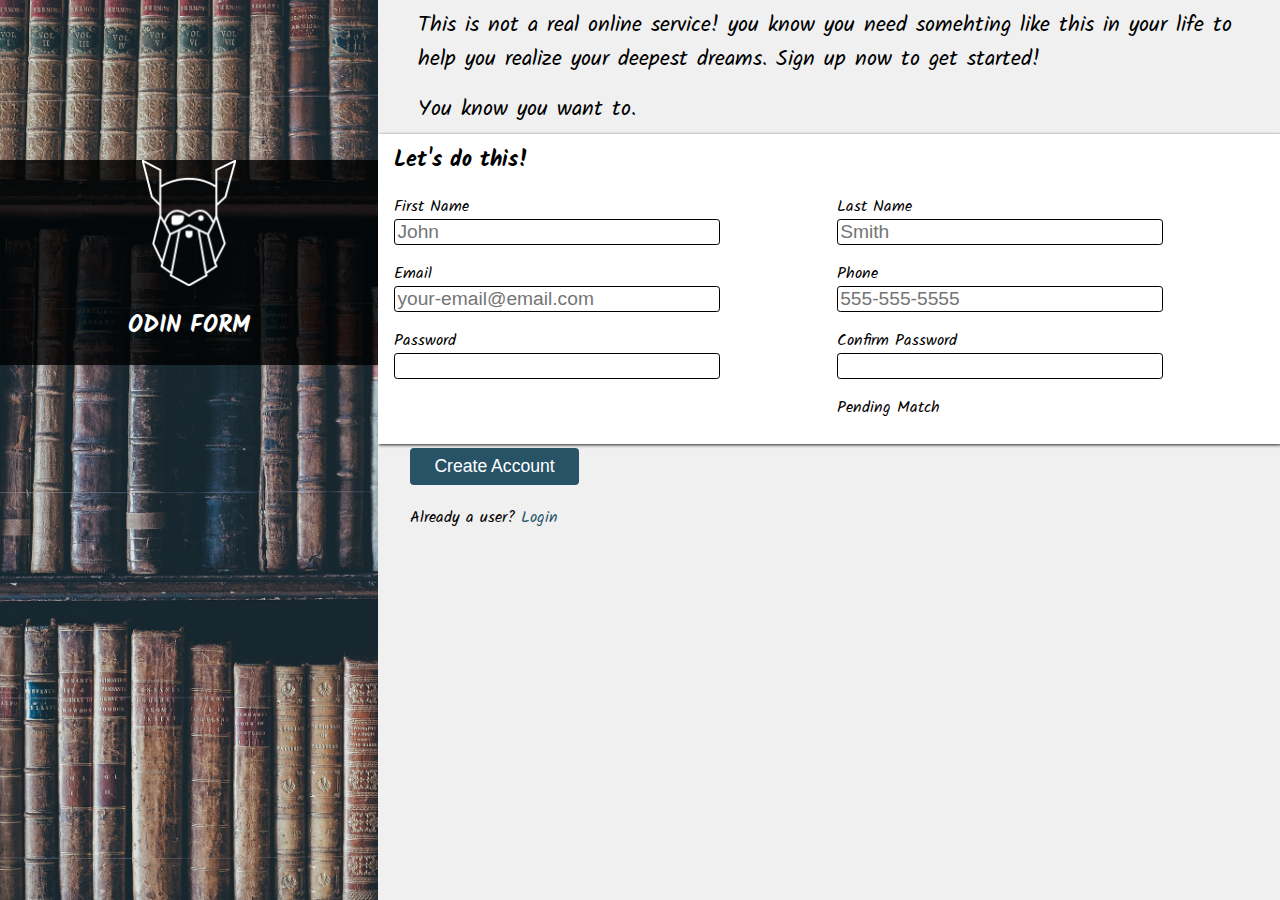
<file: index.html>
<!DOCTYPE html>
<html lang="en">
  <head>
    <meta charset="UTF-8" />
    <meta http-equiv="X-UA-Compatible" content="IE=edge" />
    <meta name="viewport" content="width=device-width, initial-scale=1.0" />
    <title>Document</title>
    <link rel="stylesheet" href="style.css" />
    <link rel="preconnect" href="https://fonts.googleapis.com" />
    <link rel="preconnect" href="https://fonts.gstatic.com" crossorigin />
    <link
      href="https://fonts.googleapis.com/css2?family=Kalam:wght@300;400;700&family=Press+Start+2P&display=swap"
      rel="stylesheet"
    />
  </head>
  <body>
    <main>
      <section class="hero">
        <div class="logo-container">
          <img src="images/odin-lined.png" alt="Odin Symbol" class="odin" />
          <h2>ODIN FORM</h2>
        </div>
      </section>
      <section class="form-container">
        <div class="info">
          <p>
            This is not a real online service! you know you need somehting like
            this in your life to help you realize your deepest dreams. Sign up
            now to get started!
          </p>
          <p>You know you want to.</p>
        </div>
        <form id="form">
          <section class="form-question-ctn">
            <h3>Let's do this!</h3>
            <p id="error-msg"></p>
            <!-- figure out how to replace this and keep grid set well -->
            <div>
              <label for="first-name">First Name</label>
              <input
                type="text"
                id="first-name"
                name="first-name"
                placeholder="John"
                pattern="[a-zA-Z]+"
              />
            </div>
            <div>
              <label for="last-name">Last Name</label>
              <input
                type="text"
                id="last-name"
                name="last-name"
                placeholder="Smith"
                pattern="[a-zA-Z]+"
              />
            </div>
            <div>
              <label for="email">Email</label>
              <input
                type="email"
                id="email"
                name="email"
                placeholder="your-email@email.com"
              />
            </div>
            <div>
              <label for="phone">Phone</label>
              <input
                type="tel"
                id="phone"
                name="phone"
                pattern="\d{3}[\-]\d{3}[\-]\d{4}"
                placeholder="555-555-5555"
              />
            </div>
            <div>
              <label for="password">Password</label>
              <input type="password" id="password" name="password" />
            </div>
            <div>
              <label for="confirmPass">Confirm Password</label>
              <input type="password" id="confirmPass" name="confirmPass" />
              <p id="message">Pending Match</p>
            </div>
          </section>
          <div class="btn-contain">
            <button type="submit" id="sub-btn">Create Account</button>
          </div>
          <div class="login-msg-contain">
            <p>Already a user? <a class="link" href="singup.html">Login</a></p>
          </div>
        </form>
      </section>
    </main>
    <script src="script.js"></script>
  </body>
</html>
</file>
<file: style.css>
:root{
    margin: 0;
    padding: 0;
    --color-main: #285367;
    --color-secondary: #e08f0c;
    font-family: 'Kalam', cursive;

}

html{
    margin: 0;
    padding: 0;
}

body{
    margin: 0;
}

main{
    display: flex;
    margin: 0;
    padding: 0;
    min-height: 100vh;
}

h2{
    font-size: 1.5rem;
    color: white;
}

h3{
    font-size: 1.4rem;
}

.hero{
    background-image: url("images/books.jpg");
    background-size: cover;
    background-repeat: no-repeat;
    flex: 1 1 50%;
    margin: 0;
    position: relative;
}

.logo-container{
    position: absolute;
    background-color: rgb(0,0,0, 0.8);
    width: 100%;
    top: 10rem;
    min-height: 8rem;
    display: flex;
    flex-direction: column;
    justify-content: space-evenly;
    align-items: center;

}

.odin{
    max-width: 25%;
}

.logo-container p{
    color: white;
}

.form-container{
    background-color: #f0f0f0;
}

.info{
    display: flex;
    flex-direction: column;
    justify-content: flex-end;
    padding: 0rem 2rem;
}

.info p{
    font-size: 1.35rem;
    margin: 0.5rem;
}

.form-question-ctn{
    background-color: white;
    display: grid;
    grid-template-columns: repeat(2, 1fr);
    gap: 1rem;
    padding: .5rem 1rem;
    box-shadow: 1px 1px 3px rgb(34, 34, 34);
}

.form-question-ctn h3{
    margin: 0rem;
}

.form-question-ctn div{
    display: flex;
    flex-direction: column;
}

input{
    border-radius: 0.2rem;
    border: 1px black solid;
    max-width: 75%;
    font-size: 1.2rem;
}

input:focus{
    outline: none;
    border-color: var(--color-secondary);
}

#sub-btn{
    margin: 0.25rem 2rem;
    padding: 0.5rem 1.5rem;
    border: none;
    background-color: var(--color-main);
    color: white;
    border-radius: 0.25rem;
    transition: 100ms;
    font-size: 1.10rem;
}

#sub-btn:hover{
    background-color: var(--color-secondary);
    cursor: pointer;
}

.login-msg-contain{
    margin: 0rem 2rem;
}

.link{
    color: var(--color-main);
    text-decoration: none;
    transition: 100ms;
}

.link:hover{
    color: var(--color-secondary);
}

@media only screen and (max-width: 800px) { 
    main{
        display: flex;
        flex-direction: column;
        margin: 0;
        padding: 0;
    }

    .form-question-ctn{
        background-color: white;
        display: grid;
        grid-template-columns: repeat(1, 1fr);
        gap: 2rem;
        padding: .5rem 2rem;
    }

    .logo-container{
        position: static;
        background-color: rgb(0,0,0, 0.8);
        width: 100%;
        top: 10rem;
        min-height: 8rem;
        display: flex;
        flex-direction: column;
        justify-content: space-evenly;
        align-items: center;
    
    }

}
</file>
